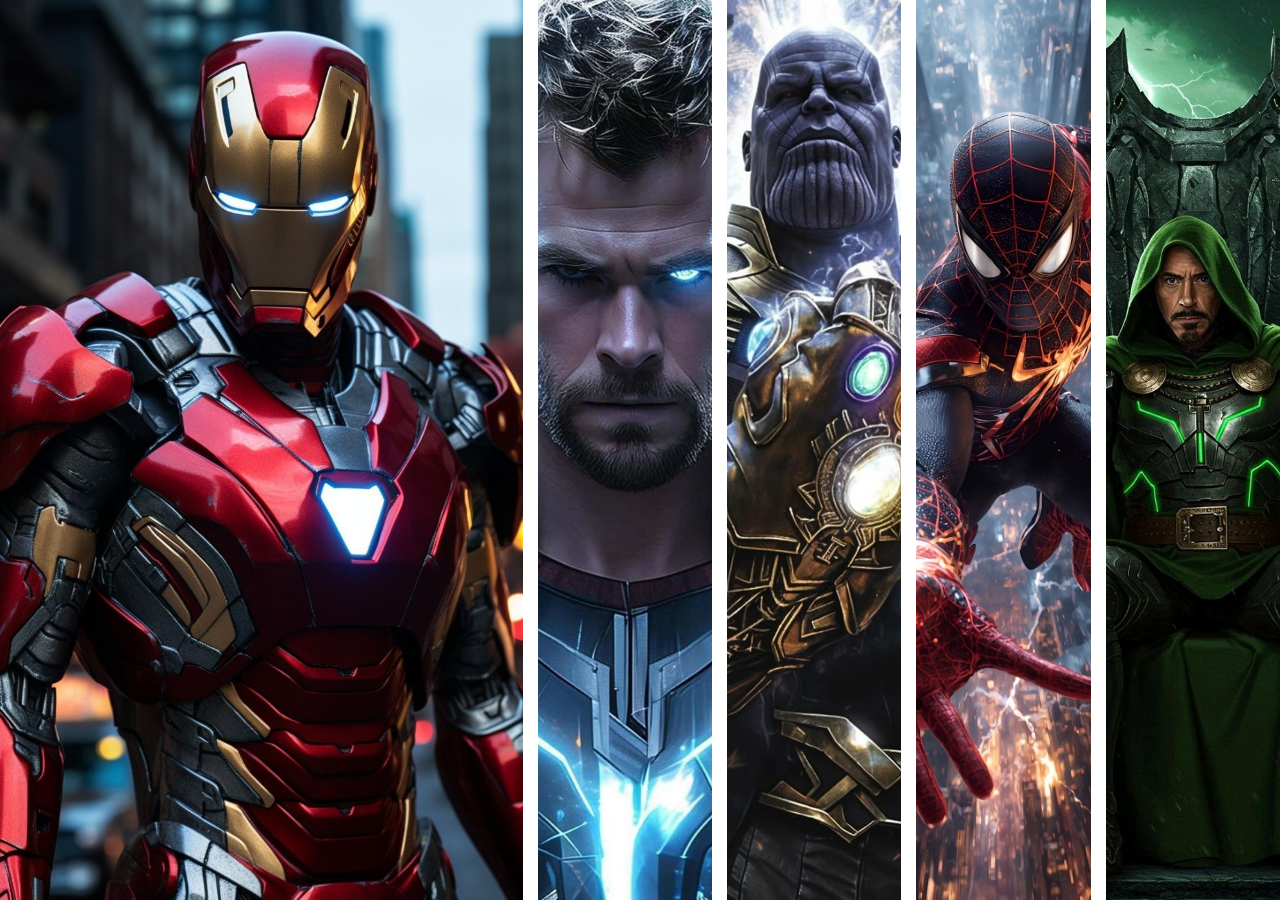
<file: Scss/index.html>
<!DOCTYPE html>
<html lang="en">
<head>
    <meta charset="UTF-8">
    <meta name="viewport" content="width=device-width, initial-scale=1.0">
    <title>SCSS-project</title>
    <link rel="stylesheet" href="style.css">
</head>
<body>
    <main>
        <section></section>
        <section></section>
        <section></section>
        <section></section>
        <section></section>
    </main>
</body>
</html>
</file>
<file: Scss/style.css>
* {
  margin: 0;
  padding: 0;
  box-sizing: border-box;
}

html, body {
  height: 100%;
  width: 100%;
}

main {
  height: 100%;
  width: 100%;
  display: flex;
  gap: 15px;
}
main section {
  height: 100%;
  flex-grow: 1;
  background-size: cover;
  background-position: center;
  transition: all 0.5s cubic-bezier(0.55, 0.085, 0.68, 0.53);
  cursor: pointer;
}
main section:hover {
  flex-grow: 3;
}
main section:nth-child(1) {
  background-image: url(./iron-man.jpg);
}
main section:nth-child(2) {
  background-image: url(./Thor.jpg);
}
main section:nth-child(3) {
  background-image: url(./thanos.jpg);
}
main section:nth-child(3):hover {
  flex-grow: 5;
}
main section:nth-child(4) {
  background-image: url(./spider-man.jpg);
}
main section:nth-child(5) {
  background-image: url(./doom.jpg);
}/*# sourceMappingURL=style.css.map */
</file>
